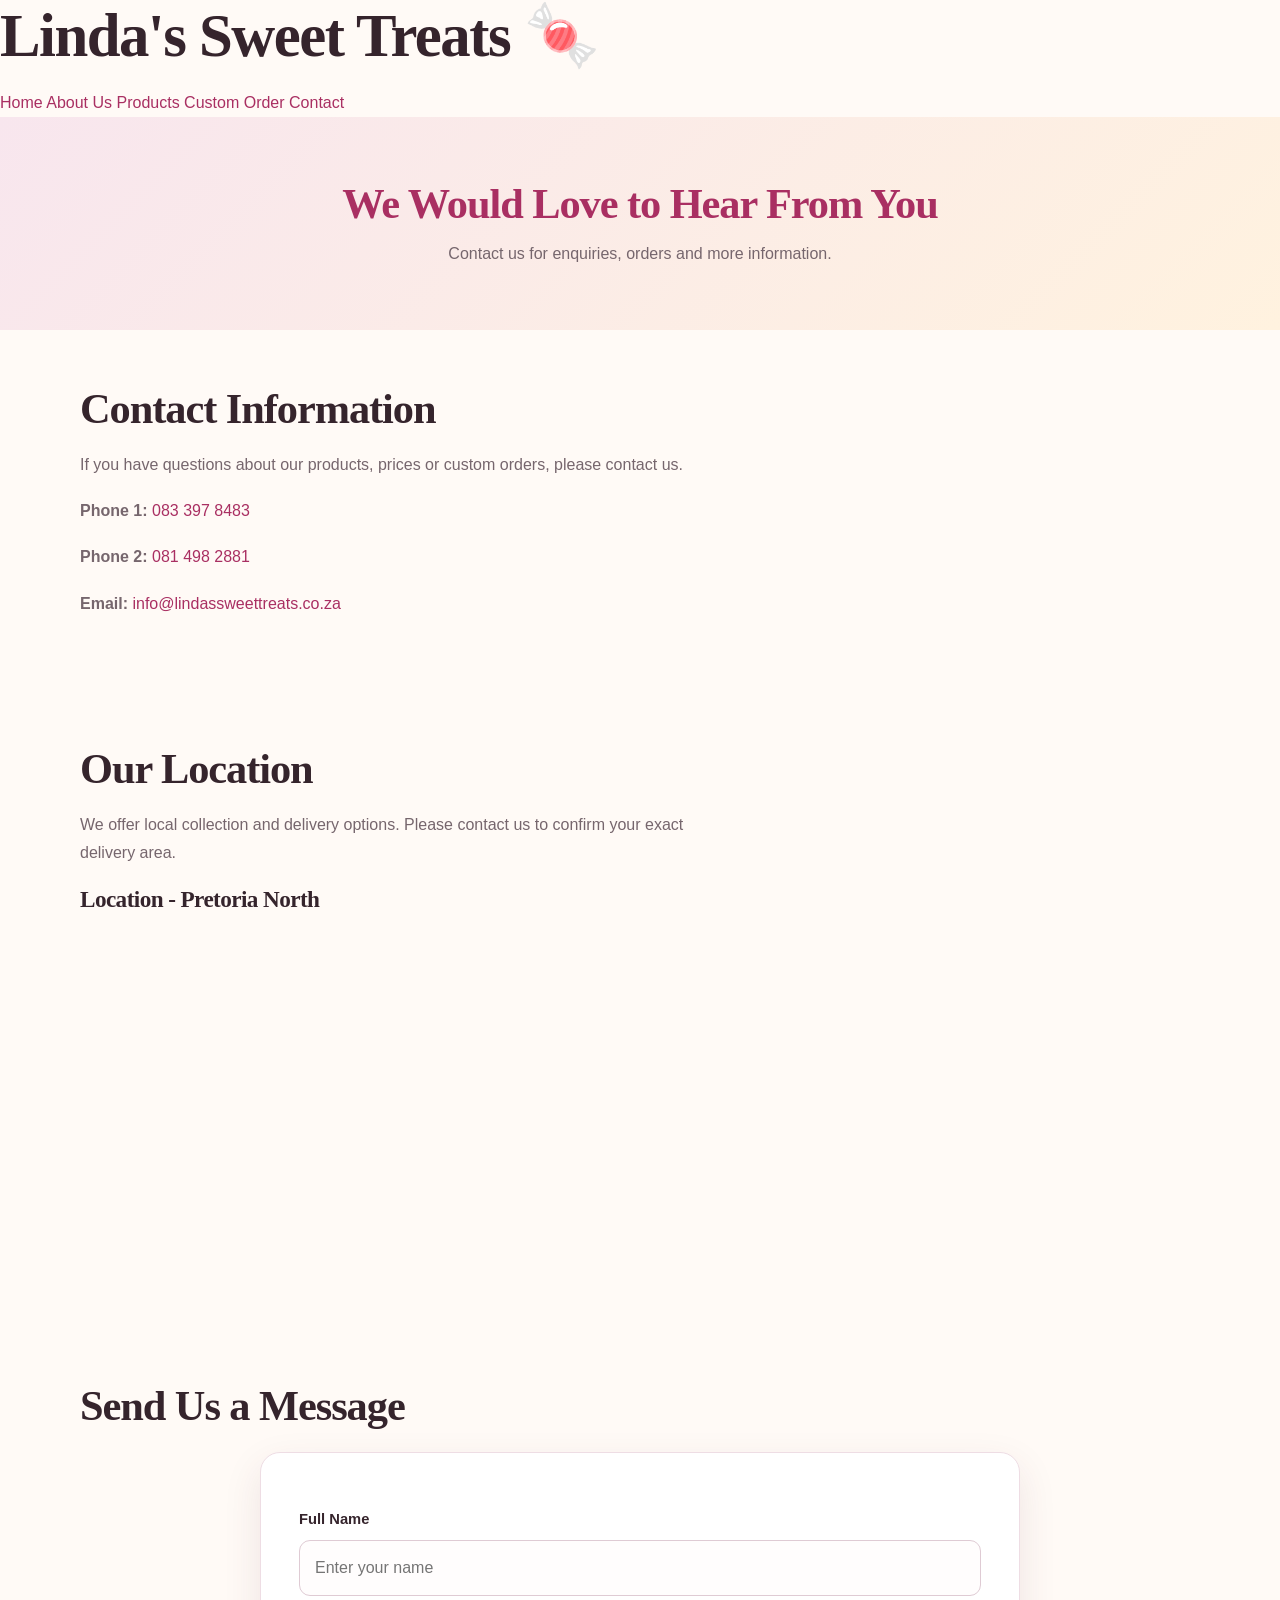
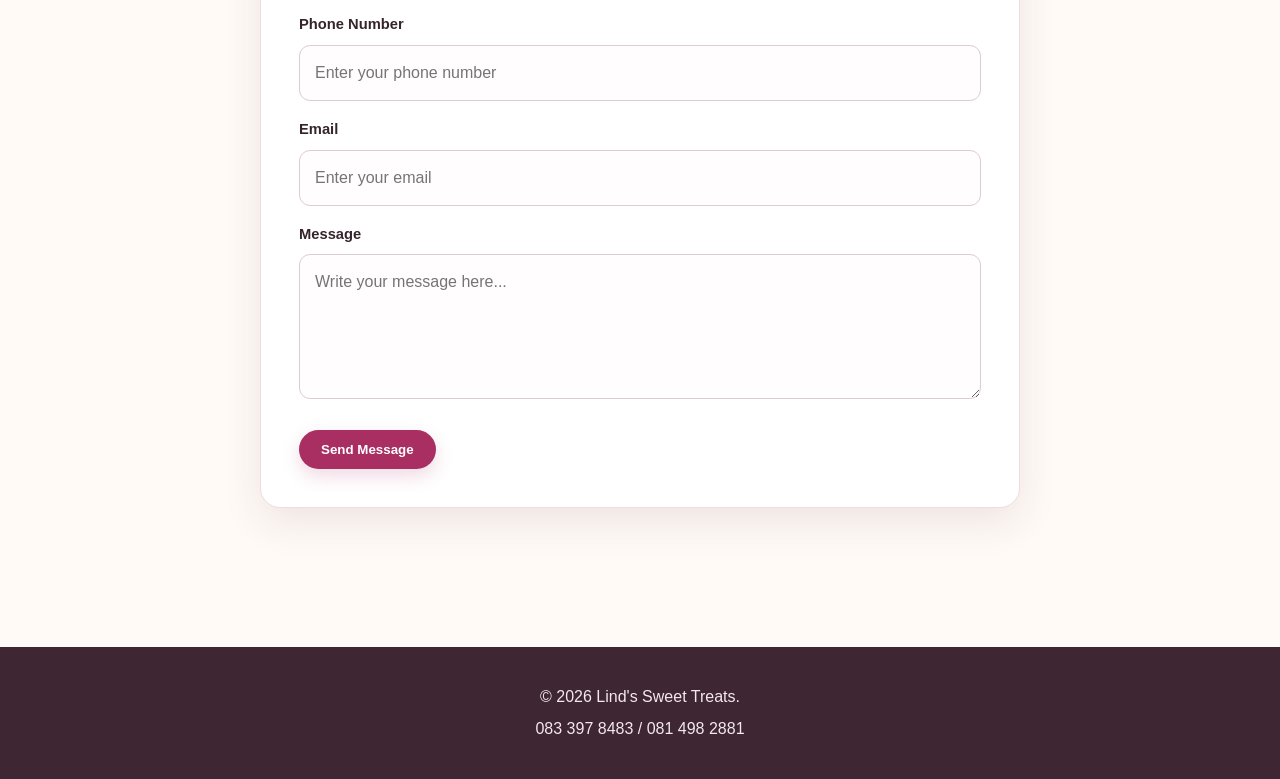
<file: contact.html>
<!DOCTYPE html>
<html lang="en">

<head>

    <meta charset="UTF-8">

    <meta name="viewport"
          content="width=device-width, initial-scale=1.0">

    <title>Linda's Sweet Treats - Contact</title>

    <link rel="stylesheet" href="style.css">
    <script src="script.js" defer></script>

</head>

<body>

<header>

    <h1>Linda's Sweet Treats 🍬</h1>

    <nav>

        <a href="index.html">Home</a>

        <a href="about.html">About Us</a>

        <a href="products.html">Products</a>

        <a href="enquiry.html">Custom Order</a>

        <a href="contact.html">Contact</a>

    </nav>

</header>


<section class="page-title">

    <h2>We Would Love to Hear From You</h2>

    <p>
        Contact us for enquiries, orders and more information.
    </p>

</section>


<main>


    <section>

        <h2>Contact Information</h2>

        <p>
            If you have questions about our products, prices
            or custom orders, please contact us.
        </p>


        <p>
            <strong>Phone 1:</strong>

            <a href="tel:0833978483">
                083 397 8483
            </a>
        </p>


        <p>
            <strong>Phone 2:</strong>

            <a href="tel:0814982881">
                081 498 2881
            </a>
        </p>


        <p>
            <strong>Email:</strong>

            <a href="mailto:info@lindassweettreats.co.za">
                info@lindassweettreats.co.za
            </a>
        </p>

    </section>


    <section>

        <h2>Our Location</h2>

        <p>
            We offer local collection and delivery options.
            Please contact us to confirm your exact delivery area.
        </p>


        <div class="location">

            <h3>
                Location - Pretoria North
            </h3>

            <iframe
                src="https://www.google.com/maps?q=Pretoria+North,+South+Africa&output=embed"
                width="100%"
                height="300"
                allowfullscreen=""
                loading="lazy">
            </iframe>

        </div>

    </section>


    <section>

        <h2>Send Us a Message</h2>

        <form action="#" method="post">

            <label for="contact-name">
                Full Name
            </label>

            <input
                type="text"
                id="contact-name"
                name="name"
                placeholder="Enter your name"
                required>


            <label for="contact-phone">
                Phone Number
            </label>

            <input
                type="tel"
                id="contact-phone"
                name="phone"
                placeholder="Enter your phone number"
                required>


            <label for="contact-email">
                Email
            </label>

            <input
                type="email"
                id="contact-email"
                name="email"
                placeholder="Enter your email"
                required>


            <label for="contact-message">
                Message
            </label>

            <textarea
                id="contact-message"
                name="message"
                placeholder="Write your message here..."
                required></textarea>


            <button
                type="submit"
                class="button">

                Send Message

            </button>

        </form>

    </section>

</main>


<footer>

    <p>
        &copy; 2026 Lind's Sweet Treats.
    </p>

    <p>
        083 397 8483 / 081 498 2881
    </p>

</footer>

</body>
</html>
</file>
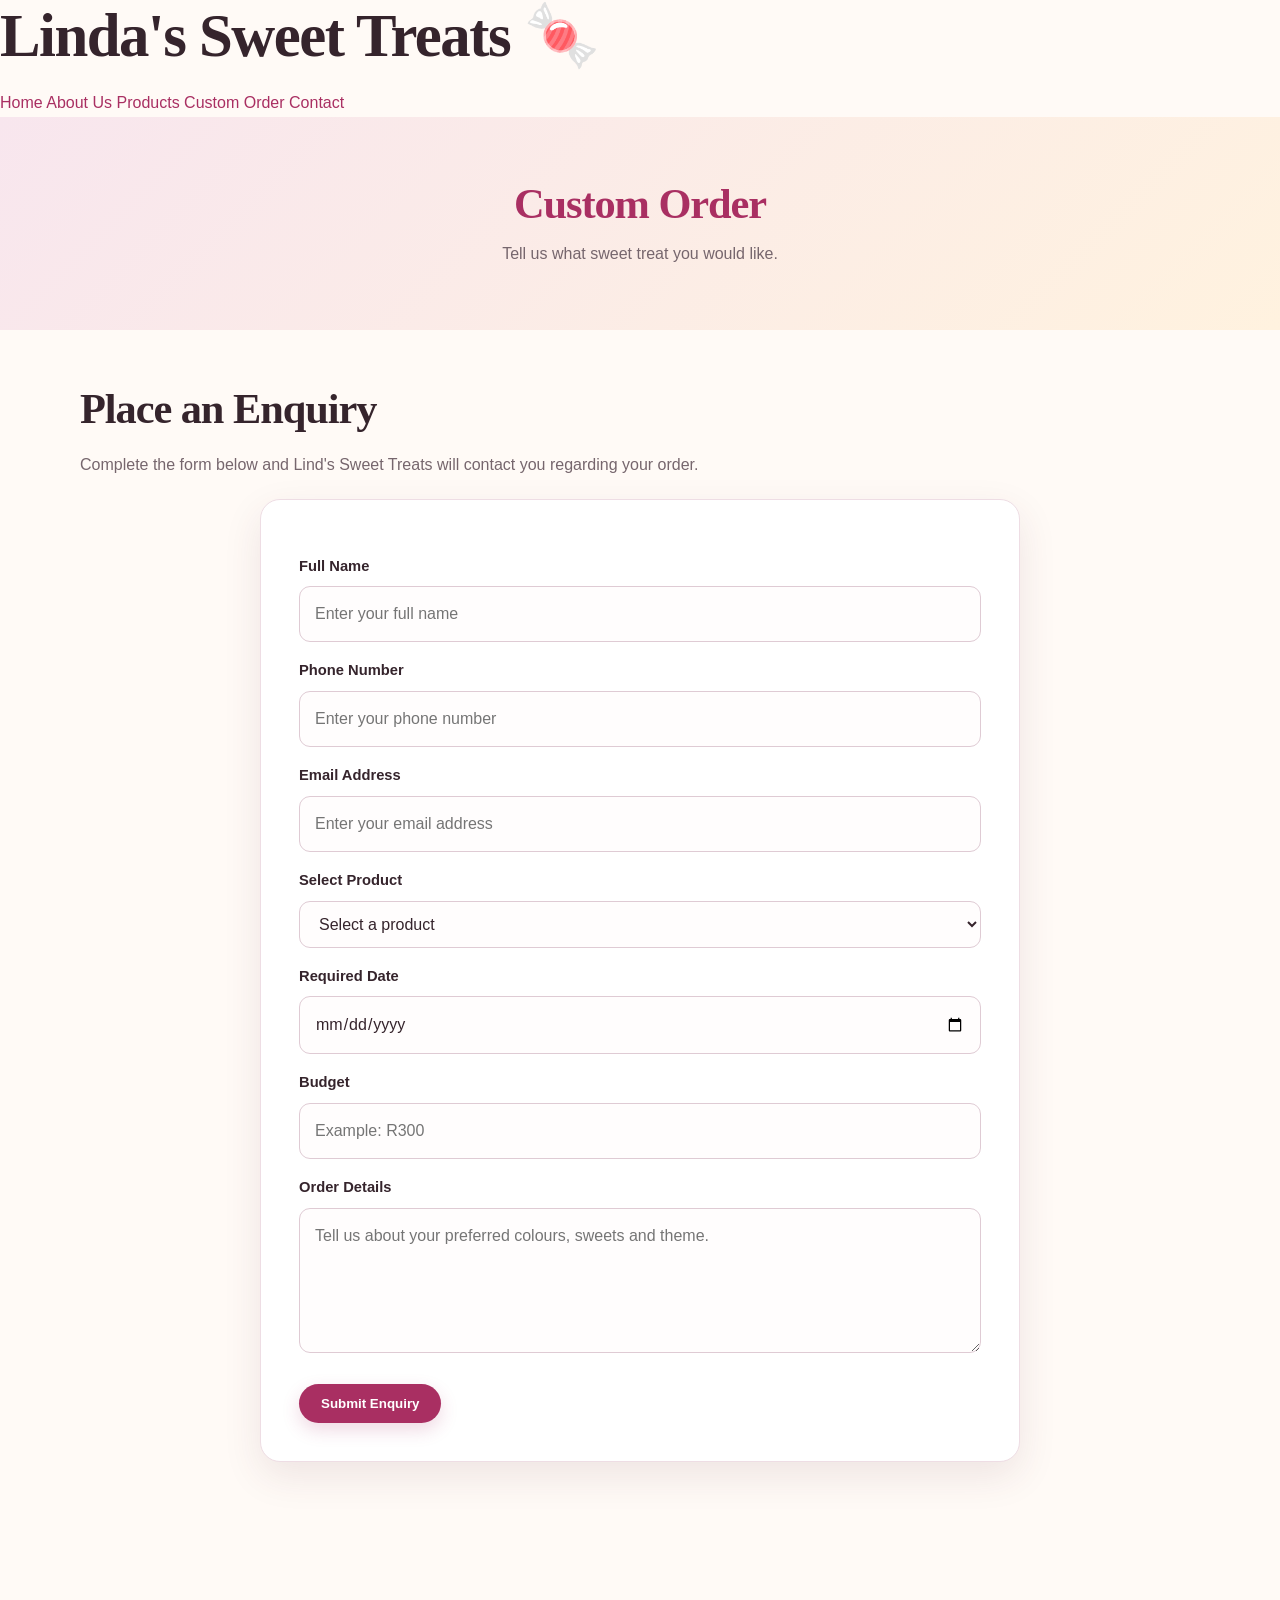
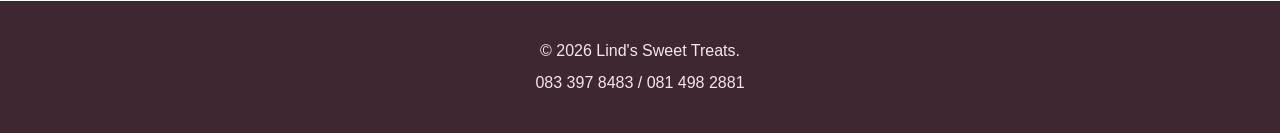
<file: enquiry.html>
<!DOCTYPE html>
<html lang="en">

<head>

    <meta charset="UTF-8">

    <meta name="viewport"
          content="width=device-width, initial-scale=1.0">

    <title>Linda's Sweet Treats - Custom Order</title>

    <link rel="stylesheet" href="style.css">
    <script src="script.js" defer></script>

</head>

<body>

<header>

    <h1>Linda's Sweet Treats 🍬</h1>

    <nav>

        <a href="index.html">Home</a>

        <a href="about.html">About Us</a>

        <a href="products.html">Products</a>

        <a href="enquiry.html">Custom Order</a>

        <a href="contact.html">Contact</a>

    </nav>

</header>


<section class="page-title">

    <h2>Custom Order</h2>

    <p>
        Tell us what sweet treat you would like.
    </p>

</section>


<main>

    <section>

        <h2>Place an Enquiry</h2>

        <p>
            Complete the form below and Lind's Sweet Treats
            will contact you regarding your order.
        </p>


        <form action="#" method="post">

            <label for="name">
                Full Name
            </label>

            <input
                type="text"
                id="name"
                name="name"
                placeholder="Enter your full name"
                required>


            <label for="phone">
                Phone Number
            </label>

            <input
                type="tel"
                id="phone"
                name="phone"
                placeholder="Enter your phone number"
                required>


            <label for="email">
                Email Address
            </label>

            <input
                type="email"
                id="email"
                name="email"
                placeholder="Enter your email address"
                required>


            <label for="product">
                Select Product
            </label>

            <select
                id="product"
                name="product"
                required>

                <option value="">
                    Select a product
                </option>

                <option value="candy-bouquet">
                    Custom Candy Bouquet
                </option>

                <option value="snack-box">
                    Sweet Snack Box
                </option>

                <option value="celebration-gift">
                    Personalised Celebration Gift
                </option>

                <option value="sweet-arrangement">
                    Sweet Treat Arrangement
                </option>

                <option value="gift-hamper">
                    Sweet Gift Hamper
                </option>

            </select>


            <label for="date">
                Required Date
            </label>

            <input
                type="date"
                id="date"
                name="date"
                required>


            <label for="budget">
                Budget
            </label>

            <input
                type="text"
                id="budget"
                name="budget"
                placeholder="Example: R300">


            <label for="message">
                Order Details
            </label>

            <textarea
                id="message"
                name="message"
                placeholder="Tell us about your preferred colours, sweets and theme."
                required></textarea>


            <button
                type="submit"
                class="button">

                Submit Enquiry

            </button>

        </form>

    </section>

</main>


<footer>

    <p>
        &copy; 2026 Lind's Sweet Treats.
    </p>

    <p>
        083 397 8483 / 081 498 2881
    </p>

</footer>

</body>
</html>
</file>
<file: style.css>
:root {
  --berry: #a92f62;
  --berry-dark: #7f2148;
  --rose: #f8e6ee;
  --cream: #fffaf6;
  --ink: #35242c;
  --muted: #76666d;
  --line: #eedde4;
  --shadow: 0 14px 38px rgba(85,35,58,.10);
  --radius: 20px;
}

* {
  box-sizing: border-box;
}

html {
  scroll-behavior: smooth;
  scroll-padding-top: 100px;
}

body {
  margin: 0;
  background: var(--cream);
  color: var(--ink);
  font: 16px/1.75 "Inter", Arial, sans-serif;
  -webkit-font-smoothing: antialiased;
}

img {
  display: block;
  max-width: 100%;
  height: auto;
}

a {
  color: var(--berry);
  text-decoration: none;
  transition: color .2s, background .2s, transform .2s;
}

a:hover {
  color: var(--berry-dark);
}

h1, h2, h3, h4 {
  font-family: "Playfair Display", Georgia, serif;
  line-height: 1.2;
  letter-spacing: -.025em;
  color: var(--ink);
  margin: 0 0 16px;
}

h1 {
  font-size: clamp(2.2rem, 5vw, 3.8rem);
}

h2 {
  font-size: clamp(1.8rem, 3.6vw, 2.65rem);
}

h3 {
  font-size: 1.45rem;
}

p {
  margin: 0 0 1.15rem;
  color: var(--muted);
  max-width: 72ch;
}

main {
  width: min(1120px, 92%);
  margin: 0 auto;
}

section {
  padding: 54px 0;
}

ul {
  padding-left: 1.3rem;
}

li {
  margin-bottom: .55rem;
}

:focus-visible {
  outline: 3px solid #d77ba0;
  outline-offset: 3px;
}

/* NAVIGATION */

.site-header {
  position: sticky;
  top: 0;
  z-index: 1000;
  background: rgba(255,250,246,.94);
  backdrop-filter: blur(15px);
  border-bottom: 1px solid var(--line);
}

.navbar {
  max-width: 1200px;
  min-height: 82px;
  padding: 0 24px;
  margin: auto;
  display: flex;
  align-items: center;
  justify-content: space-between;
  gap: 25px;
}

.brand {
  display: flex;
  align-items: center;
  gap: 9px;
  color: var(--ink);
  font-size: 1.2rem;
  font-weight: 700;
  white-space: nowrap;
}

.brand b,
.brand-mark {
  color: var(--berry);
}

.brand-mark {
  font-size: 1.6rem;
}

.nav-links {
  list-style: none;
  display: flex;
  align-items: center;
  gap: clamp(12px, 2vw, 27px);
  padding: 0;
  margin: 0;
}

.nav-links li {
  margin: 0;
}

.nav-link {
  font-size: .9rem;
  font-weight: 600;
  color: #5c4a52;
  position: relative;
  padding: 8px 0;
}

.nav-link:after {
  content: "";
  position: absolute;
  left: 0;
  bottom: 0;
  width: 0;
  height: 2px;
  background: var(--berry);
  transition: width .2s;
}

.nav-link:hover:after,
.nav-link.active:after {
  width: 100%;
}

.nav-link.active {
  color: var(--berry);
}

.nav-cta,
.button {
  display: inline-flex;
  align-items: center;
  justify-content: center;
  gap: 8px;
  border: 0;
  border-radius: 999px;
  padding: 12px 22px;
  background: var(--berry);
  color: #fff;
  font-weight: 700;
  box-shadow: 0 7px 18px rgba(169,47,98,.18);
  transition: transform .2s, background .2s;
}

.nav-cta:hover,
.button:hover,
.button:focus {
  background: var(--berry-dark);
  color: #fff;
  transform: translateY(-2px);
}

.menu-toggle {
  display: none;
  width: 44px;
  height: 44px;
  border: 1px solid var(--line);
  border-radius: 12px;
  background: #fff;
  align-items: center;
  justify-content: center;
  flex-direction: column;
  gap: 5px;
}

.menu-toggle span {
  height: 2px;
  width: 20px;
  background: var(--ink);
  transition: transform .2s;
}

/* HERO SECTION */

.hero {
  min-height: 470px;
  display: grid;
  place-items: center;
  text-align: center;
  padding: 70px 24px;
  color: #fff;
  background:
    linear-gradient(
      120deg,
      rgba(58,25,41,.72),
      rgba(127,33,72,.45)
    ),
    url("Images/IMG_2458.jpeg") center/cover;
}

.hero h2,
.hero p {
  color: #fff;
}

.hero-text {
  max-width: 780px;
}

.hero p {
  font-size: clamp(1.05rem, 2vw, 1.25rem);
  margin: 0 auto 28px;
}

/* PAGE HEADINGS */

.page-title {
  background: linear-gradient(135deg,#f8e6ee,#fff2df);
  text-align: center;
  padding: 62px 20px;
}

.page-title h2 {
  color: var(--berry);
  margin-bottom: 10px;
}

.page-title p {
  margin: 0 auto;
}

/* CARDS */

.card,
.product-card,
.content-card {
  background: #fff;
  border: 1px solid var(--line);
  border-radius: var(--radius);
  box-shadow: var(--shadow);
  overflow: hidden;
}

.card {
  padding: 28px;
  margin-bottom: 24px;
}

.features,
.products,
.content-grid {
  display: grid;
  grid-template-columns: repeat(3,minmax(0,1fr));
  gap: 24px;
}

.product-card {
  text-align: center;
  padding-bottom: 25px;
  transition: transform .25s, box-shadow .25s;
}

.product-card:hover,
.content-card:hover {
  transform: translateY(-5px);
  box-shadow: 0 18px 45px rgba(85,35,58,.14);
}

.product-card img {
  width: 100%;
  height: 260px;
  object-fit: cover;
}

.product-card h2 {
  font-size: 1.5rem;
  padding: 22px 18px 8px;
}

.product-card p {
  padding: 0 22px;
}

.product-card h3 {
  font: 700 1.05rem "Inter",sans-serif;
  color: var(--berry);
  margin: 14px 0;
}

.content-card {
  padding: 28px;
}

.content-card p {
  font-size: .96rem;
}

/* FORMS */

form {
  max-width: 760px;
  margin: 20px auto 35px;
  background: #fff;
  padding: clamp(22px,4vw,38px);
  border: 1px solid var(--line);
  border-radius: var(--radius);
  box-shadow: var(--shadow);
}

label {
  display: block;
  font-weight: 700;
  font-size: .92rem;
  margin: 16px 0 7px;
}

input,
select,
textarea {
  width: 100%;
  padding: 13px 15px;
  border: 1px solid #dfcbd4;
  border-radius: 11px;
  background: #fffdfd;
  color: var(--ink);
  font: inherit;
}

input:focus,
select:focus,
textarea:focus {
  outline: 3px solid #f4d5e2;
  border-color: var(--berry);
}

textarea {
  min-height: 145px;
  resize: vertical;
}

form .button {
  margin-top: 22px;
}

/* CALL TO ACTION */

.cta {
  text-align: center;
  background: #f8e6ee;
  padding: 48px 24px;
  border-radius: var(--radius);
  margin: 40px 0;
}

.cta h2 {
  color: var(--ink);
}

/* LOCATION */

.location {
  margin-bottom: 35px;
}

.location iframe {
  width: 100%;
  border: 0;
  border-radius: 14px;
}

/* FOOTER */

footer {
  background: #3e2632;
  color: #fff;
  text-align: center;
  padding: 32px 20px;
  margin-top: 50px;
}

footer p {
  color: #f4e8ee;
  margin: 4px auto;
}

/* CHANGELOG */

.changelog-section {
  padding: 75px 20px;
}

.changelog-header {
  text-align: center;
  max-width: 740px;
  margin: 0 auto 45px;
}

.changelog-header p {
  margin: 0 auto;
}

.changelog-timeline {
  max-width: 820px;
  margin: auto;
  padding-left: 30px;
  position: relative;
}

.changelog-timeline:before {
  content: "";
  position: absolute;
  left: 7px;
  top: 0;
  bottom: 0;
  width: 2px;
  background: #e6b9cc;
}

.changelog-card {
  position: relative;
  background: white;
  border: 1px solid var(--line);
  border-radius: 18px;
  padding: 28px;
  margin-bottom: 24px;
  box-shadow: var(--shadow);
}

.changelog-card:before {
  content: "";
  position: absolute;
  left: -31px;
  top: 30px;
  width: 13px;
  height: 13px;
  border: 4px solid var(--cream);
  border-radius: 50%;
  background: var(--berry);
  box-shadow: 0 0 0 2px #e6b9cc;
}

.changelog-meta {
  display: flex;
  justify-content: space-between;
  align-items: center;
  gap: 12px;
  flex-wrap: wrap;
  margin-bottom: 16px;
}

.version-badge {
  background: var(--rose);
  color: var(--berry);
  font-size: .8rem;
  font-weight: 700;
  padding: 5px 11px;
  border-radius: 30px;
}

.changelog-meta time {
  font-size: .85rem;
  color: var(--muted);
}

.changelog-card h2 {
  font-size: 1.45rem;
}

.change-list {
  list-style: none;
  padding: 0;
  margin: 18px 0 0;
}

.change-list li {
  padding: 10px 0;
  border-top: 1px solid var(--line);
  display: flex;
  align-items: center;
  gap: 9px;
  flex-wrap: wrap;
  color: var(--muted);
}

.change-tag {
  font-size: .72rem;
  font-weight: 700;
  border-radius: 6px;
  padding: 3px 8px;
  background: #f7f1f4;
  color: var(--berry);
}

/* ANIMATIONS */

.reveal {
  opacity: 0;
  transform: translateY(18px);
  transition: opacity .55s ease, transform .55s ease;
}

.reveal.visible {
  opacity: 1;
  transform: none;
}

/* RESPONSIVE DESIGN */

@media(max-width:900px) {
  .features,
  .products,
  .content-grid {
    grid-template-columns: repeat(2,minmax(0,1fr));
  }

  .navbar {
    padding: 0 18px;
  }
}

@media(max-width:760px) {
  .navbar {
    min-height: 72px;
  }

  .menu-toggle {
    display: flex;
  }

  .nav-links {
    position: absolute;
    top: 72px;
    left: 0;
    right: 0;
    display: flex;
    flex-direction: column;
    align-items: stretch;
    gap: 0;
    padding: 10px 22px 22px;
    background: var(--cream);
    border-bottom: 1px solid var(--line);
    box-shadow: var(--shadow);
    visibility: hidden;
    opacity: 0;
    transform: translateY(-8px);
    transition: .22s;
  }

  .nav-links.open {
    visibility: visible;
    opacity: 1;
    transform: none;
  }

  .nav-links li {
    padding: 9px 0;
  }

  .nav-cta {
    justify-content: center;
  }

  .features,
  .products,
  .content-grid {
    grid-template-columns: 1fr;
  }

  .hero {
    min-height: 390px;
  }

  .page-title {
    padding: 48px 18px;
  }

  main {
    width: 92%;
  }
}

@media(prefers-reduced-motion:reduce) {
  html {
    scroll-behavior: auto;
  }

  *,
  *:before,
  *:after {
    transition: none !important;
    animation: none !important;
  }

  .reveal {
    opacity: 1;
    transform: none;
  }
}
</file>
